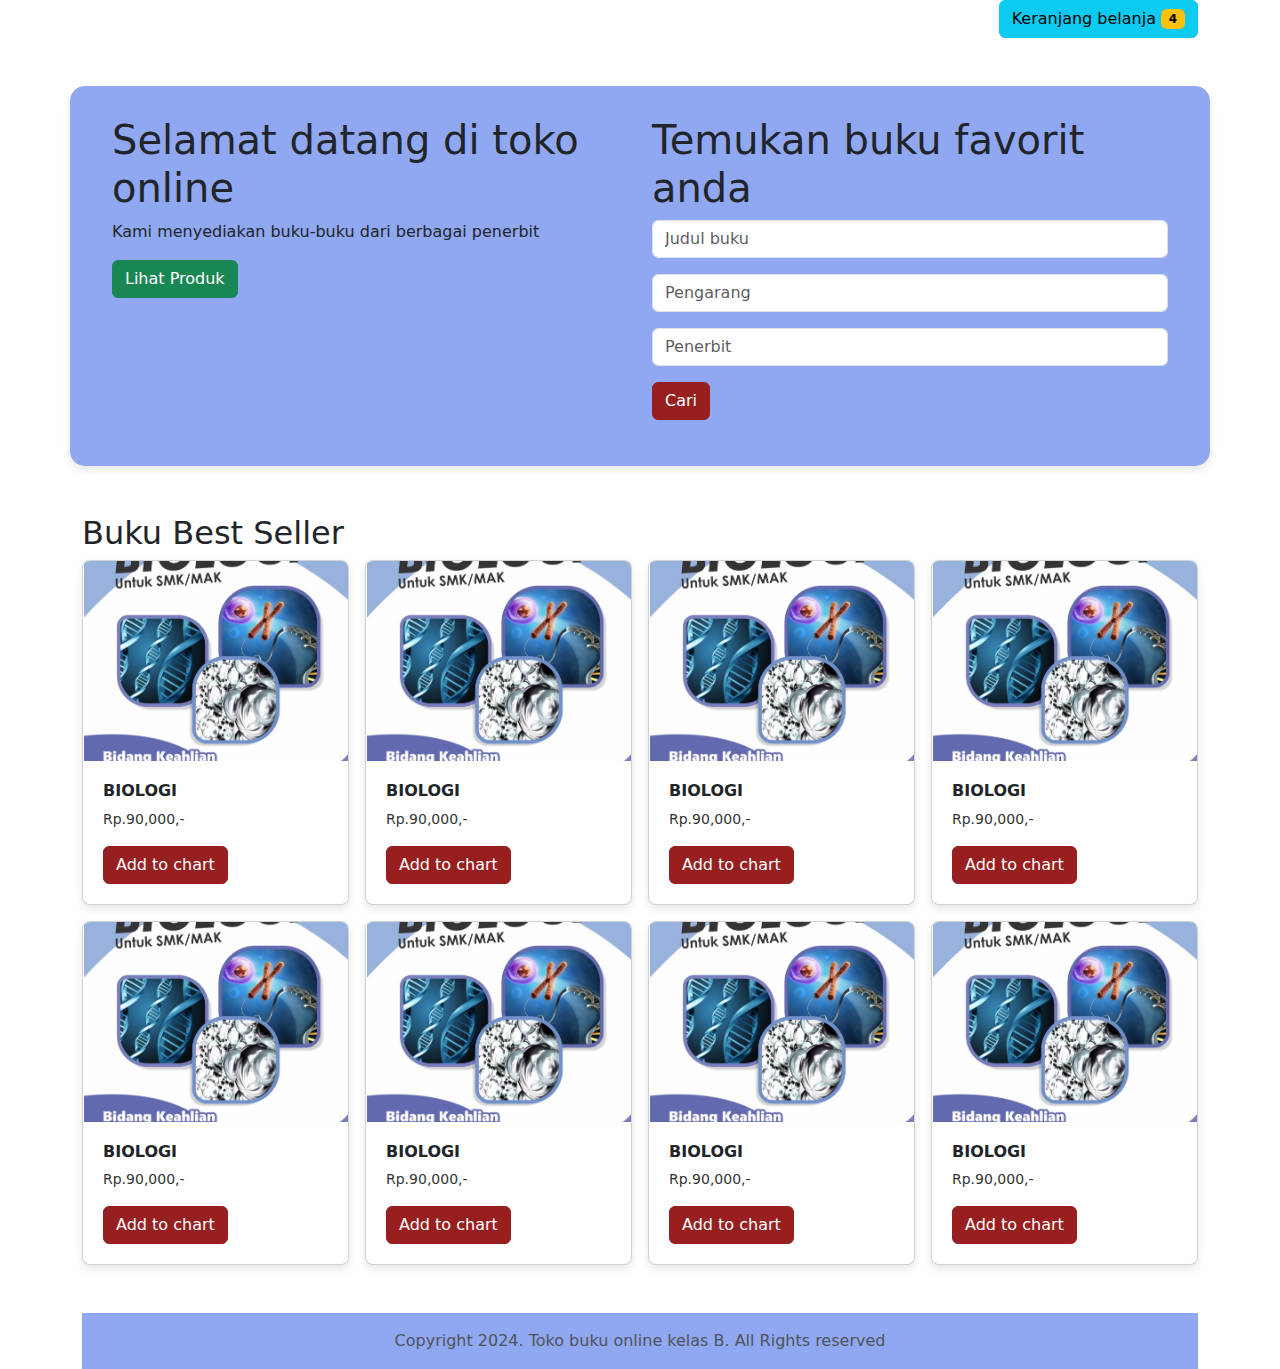
<file: coba/index.html>
<!doctype html>
<html lang="en">
  <head>
    <meta charset="utf-8">
    <meta name="viewport" content="width=device-width, initial-scale=1">
    <title>Toko Buku Online</title>
    <link href="https://cdn.jsdelivr.net/npm/bootstrap@5.3.3/dist/css/bootstrap.min.css" rel="stylesheet" integrity="sha384-QWTKZyjpPEjISv5WaRU9OFeRpok6YctnYmDr5pNlyT2bRjXh0JMhjY6hW+ALEwIH" crossorigin="anonymous">
    <link rel="stylesheet" href="css/style.css">
  </head>
  <body>

    <div class="container">
        <div class="row mb-5">
            <div class="col-12 text-end">
                <a href="chart.html" class="btn btn-info">Keranjang belanja <span class="badge text-bg-warning">4</span></a>
            </div>
        </div>
        <div class="row welcome-section mb-5">
          <div class="col-6">
                <h1>Selamat datang di toko online</h1>
                <p>Kami menyediakan buku-buku dari berbagai penerbit </p>
                <a href="#" class="btn btn-success">Lihat Produk</a>
          </div>
          <div class="col-6">
            <h1>Temukan buku favorit anda</h1>
            <Form action="">
            <div class="mb-3">
                <input type="text" class="form-control" placeholder="Judul buku">
            </div>
            <div class="mb-3">
                <input type="text" class="form-control" placeholder="Pengarang">
            </div>
            <div class="mb-3">
                <input type="text" class="form-control" placeholder="Penerbit">
            </div>
            <div class="mb-3">
            <button class="btn btn-primary">Cari</button>
          </div>  
        </form>
        </div>
    </div>

    <h2>Buku Best Seller</h2>
    <div class="row mb-5 g-3">
        <div class="col-3">
            <div class="card">
                <img src="images/buku1.jpg" class="card-img-top" alt="...">
                <div class="card-body">
                  <h5 class="card-title">BIOLOGI</h5>
                  <p class="card-text">Rp.90,000,-</p>
                  <a href="#" class="btn btn-primary">Add to chart</a>
                </div>
              </div>
        </div>
        <div class="col-3">
            <div class="card">
                <img src="images/buku1.jpg" class="card-img-top" alt="...">
                <div class="card-body">
                  <h5 class="card-title">BIOLOGI</h5>
                  <p class="card-text">Rp.90,000,-</p>
                  <a href="#" class="btn btn-primary">Add to chart</a>
                </div>
              </div>
        </div>
        <div class="col-3">
            <div class="card">
                <img src="images/buku1.jpg" class="card-img-top" alt="...">
                <div class="card-body">
                  <h5 class="card-title">BIOLOGI</h5>
                  <p class="card-text">Rp.90,000,-</p>
                  <a href="#" class="btn btn-primary">Add to chart</a>
                </div>
              </div>
        </div>
        <div class="col-3">
            <div class="card">
                <img src="images/buku1.jpg" class="card-img-top" alt="...">
                <div class="card-body">
                  <h5 class="card-title">BIOLOGI</h5>
                  <p class="card-text">Rp.90,000,-</p>
                  <a href="#" class="btn btn-primary">Add to chart</a>
                </div>
              </div>
        </div>
        <div class="col-3">
            <div class="card">
                <img src="images/buku1.jpg" class="card-img-top" alt="...">
                <div class="card-body">
                  <h5 class="card-title">BIOLOGI</h5>
                  <p class="card-text">Rp.90,000,-</p>
                  <a href="#" class="btn btn-primary">Add to chart</a>
                </div>
              </div>
        </div>
        <div class="col-3">
            <div class="card">
                <img src="images/buku1.jpg" class="card-img-top" alt="...">
                <div class="card-body">
                  <h5 class="card-title">BIOLOGI</h5>
                  <p class="card-text">Rp.90,000,-</p>
                  <a href="#" class="btn btn-primary">Add to chart</a>
                </div>
              </div>
        </div>
        <div class="col-3">
            <div class="card">
                <img src="images/buku1.jpg" class="card-img-top" alt="...">
                <div class="card-body">
                  <h5 class="card-title">BIOLOGI</h5>
                  <p class="card-text">Rp.90,000,-</p>
                  <a href="#" class="btn btn-primary">Add to chart</a>
                </div>
              </div>
        </div>
        <div class="col-3">
            <div class="card">
                <img src="images/buku1.jpg" class="card-img-top" alt="...">
                <div class="card-body">
                  <h5 class="card-title">BIOLOGI</h5>
                  <p class="card-text">Rp.90,000,-</p>
                  <a href="#" class="btn btn-primary">Add to chart</a>
                </div>
              </div>
        </div>
    </div>

    <footer class="footer py-3">
        <div class="Container ">
        Copyright 2024. Toko buku online kelas B. All Rights reserved
        </div> 
    </footer>

    <script src="https://cdn.jsdelivr.net/npm/bootstrap@5.3.3/dist/js/bootstrap.bundle.min.js" integrity="sha384-YvpcrYf0tY3lHB60NNkmXc5s9fDVZLESaAA55NDzOxhy9GkcIdslK1eN7N6jIeHz" crossorigin="anonymous"></script>
  </body>
</html>
</file>
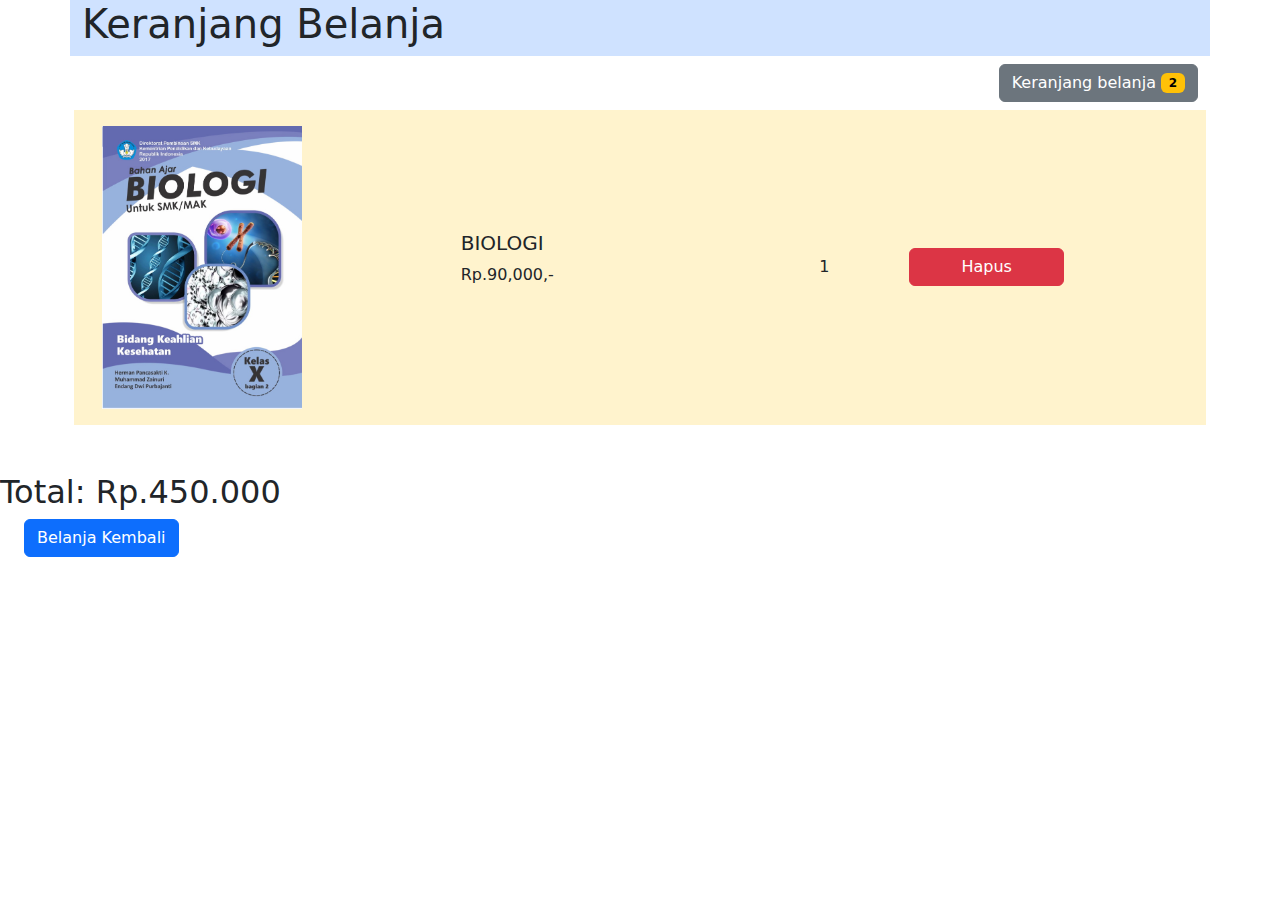
<file: coba/chart.html>
<!doctype html>
<html lang="en">
  <head>
    <meta charset="utf-8">
    <meta name="viewport" content="width=device-width, initial-scale=1">
    <title>Toko Buku Online</title>
    <link href="https://cdn.jsdelivr.net/npm/bootstrap@5.3.3/dist/css/bootstrap.min.css" rel="stylesheet" integrity="sha384-QWTKZyjpPEjISv5WaRU9OFeRpok6YctnYmDr5pNlyT2bRjXh0JMhjY6hW+ALEwIH" crossorigin="anonymous">
  </head>

  <body>
    <div class="container">
        <div class="row bg-primary-subtle mb-2">
            <div class="col-6">
                  <h1>Keranjang Belanja</h1>
            </div>
        </div>

        <div class="row mb-4">
            <div class="col-12 d-flex justify-content-end">
                <a href="chart.html" class="btn btn-secondary">
                    Keranjang belanja 
                    <span class="badge text-bg-warning">2</span>
                </a>
            </div>
        </div>
    </div>

    <div class="container">
    <div class="row mb-5 g-3">
        <div class="col-12">
            <div class="row p-3 bg-warning-subtle g-3">
                <div class="row">
                    <div class="col-4">
                        <img src="images/buku1.jpg" alt="" style="width: 200px; height: auto">
                    </div>
                    <div class="col-4 d-flex flex-column justify-content-center">
                        <span><h5>BIOLOGI</h5></span>
                        <p>Rp.90,000,-</p>
                    </div>
                    <div class="col-1 d-flex flex-column justify-content-center">
                        <span>1</span>
                    </div>
                    <div class="col-2 d-flex flex-column justify-content-center">
                        <a href="#" class="btn btn-danger">Hapus</a>
                    </div>
                </div>
            </div>
        </div>
    </div>
    </div>

        <div class="row d-flex justify-content-end mb-5">
            <div class="">
                <h2>Total: Rp.450.000</h2>
            </div>

            <div class="row d-flex">
                <div class="col-12">
                    <a href="#" class="btn btn-primary">Belanja Kembali</a>
                </div>
            </div>

        </div>

    <script src="https://cdn.jsdelivr.net/npm/bootstrap@5.3.3/dist/js/bootstrap.bundle.min.js" integrity="sha384-YvpcrYf0tY3lHB60NNkmXc5s9fDVZLESaAA55NDzOxhy9GkcIdslK1eN7N6jIeHz" crossorigin="anonymous"></script>

  </body>
</html>
</file>
<file: coba/css/style.css>
/* Menggunakan variabel untuk mempermudah perubahan global */
:root {
    --welcome-bg-color: #90a8f1; /* Warna latar belakang untuk welcome-section */
    --primary-btn-bg-color: #981f1f; /* Warna tombol primary */
    --primary-btn-hover-bg-color: #9b4e4e; /* Warna tombol primary saat hover */
    --btn-border-color: #981f1f; /* Warna border untuk tombol */
}

/* Mengatur tombol primary */
.btn-primary {
    background-color: var(--primary-btn-bg-color);
    border: 1px solid var(--btn-border-color);
}

/* Mengatur tombol primary saat hover */
.btn-primary:hover {
    background-color: var(--primary-btn-hover-bg-color);
    border: 1px solid var(--primary-btn-hover-bg-color);
}

/* Tombol dengan gaya subtle */
.btn-primary-subtle {
    background-color: var(--primary-btn-hover-bg-color);
    border: 1px solid var(--primary-btn-hover-bg-color);
}

/* Mengatur welcome-section */
.welcome-section {
    background-color: var(--welcome-bg-color); /* Menggunakan variabel warna latar belakang */
    padding: 30px; /* Memberikan jarak dalam */
    border-radius: 15px; /* Membuat sudut membulat */
    box-shadow: 0 4px 8px rgba(0, 0, 0, 0.1); /* Memberikan efek bayangan */
}

/* Styling untuk form input di dalam welcome-section */
.welcome-section input.form-control {
    margin-bottom: 15px;
}

/* Styling untuk footer */
footer {
    background-color: #f8f9fa; /* Warna latar belakang footer */
    color: #6c757d; /* Warna teks */
}

/* Mengatur tampilan footer */
footer .container {
    text-align: center;
    font-size: 14px;
}

/* Styling untuk setiap card di dalam row */
.card {
    border-radius: 8px; /* Sudut membulat pada card */
    overflow: hidden; /* Memastikan isi card tidak keluar dari batas */
    box-shadow: 0 4px 10px rgba(0, 0, 0, 0.1); /* Bayangan halus pada card */
}

/* Styling gambar dalam card */
.card-img-top {
    height: 200px; /* Menentukan tinggi gambar */
    object-fit: cover; /* Memastikan gambar terpotong dengan rapi */
}

/* Styling untuk card body */
.card-body {
    padding: 20px; /* Menambahkan padding pada card body */
}

/* Mengatur ukuran judul card */
.card-title {
    font-size: 16px;
    font-weight: bold;
}

/* Mengatur teks harga pada card */
.card-text {
    font-size: 14px;
    color: #333; /* Warna teks harga */
}

/* Styling untuk tombol add to chart */
.card .btn-primary {
    background-color: var(--primary-btn-bg-color);
    border: 1px solid var(--btn-border-color);
}

footer {
    background-color: #90a8f1; /* Warna latar belakang footer */
    color: #4e545a; /* Warna teks footer */
    padding: 10px 0; /* Memberikan jarak atas dan bawah */
    text-align: center; /* Memastikan teks berada di tengah */
}

footer .container {
    font-size: 14px; /* Ukuran font */
    padding: 10px; /* Padding untuk kontainer */
    max-width: 1200px; /* Lebar maksimum kontainer */
    margin: 0 auto; /* Memastikan kontainer berada di tengah */
}

footer .container p {
    margin: 0; /* Menghilangkan margin pada paragraf */
}
</file>
